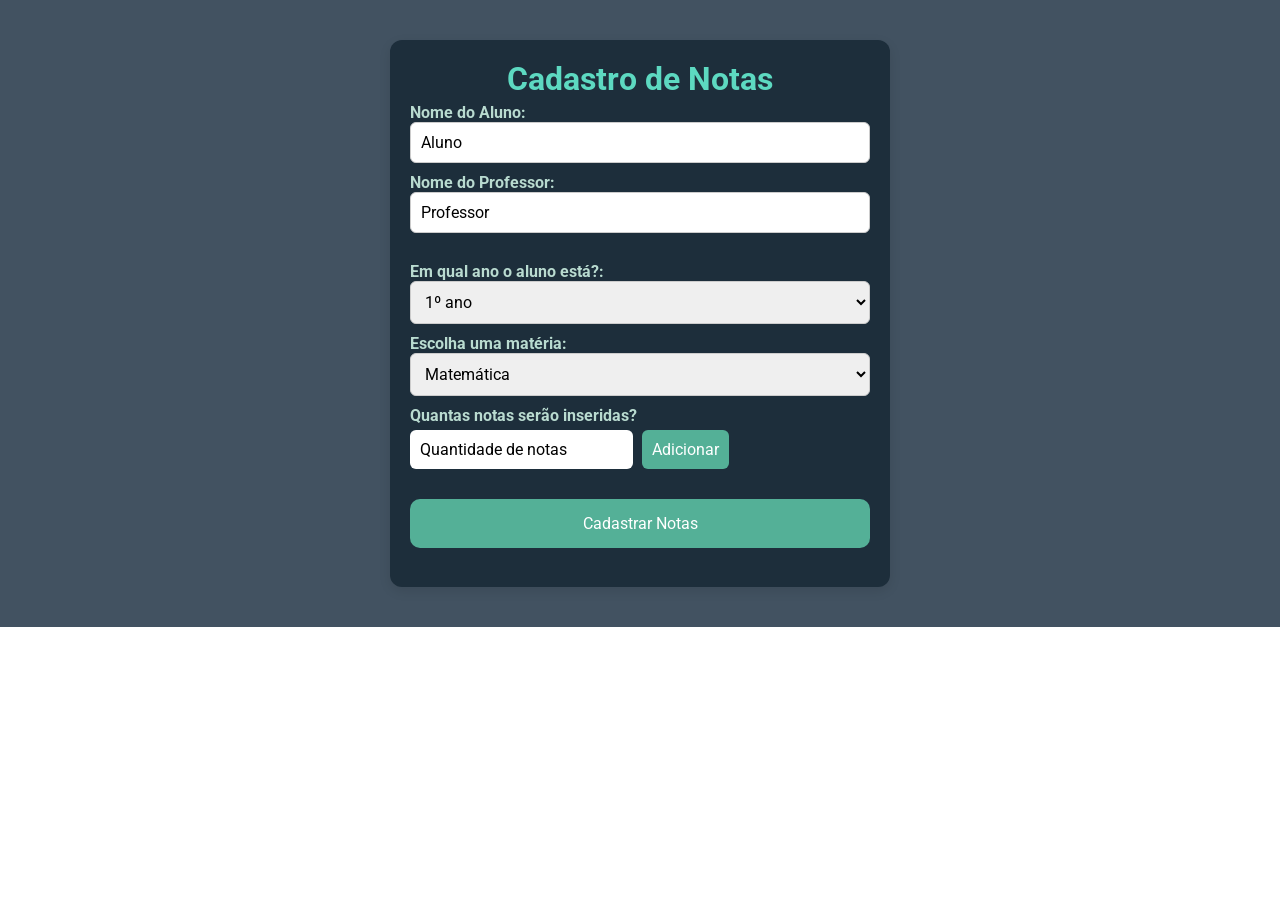
<file: pages/boletimAlunos.html>
<!DOCTYPE html>
<html lang="en">
<head>
    <meta charset="UTF-8">
    <meta name="viewport" content="width=device-width, initial-scale=1.0">
    <title data-lang-en="Grade Registration" data-lang-pt="Cadastro de Notas">Cadastro de Notas</title>

    <link rel="preconnect" href="https://fonts.googleapis.com">
    <link rel="preconnect" href="https://fonts.gstatic.com" crossorigin>
    <link
        href="https://fonts.googleapis.com/css2?family=Lato:ital,wght@0,100;0,300;0,400;0,700;0,900;1,100;1,300;1,400;1,700;1,900&display=swap"
        rel="stylesheet">

    <link rel="stylesheet" href="/asset/style/stylesBoletim.css">
    <link rel="stylesheet" href="/asset/style/home.css">
</head>
<body>
    <div id="menu-container"></div>

    <div class="conteudo" id="conteudo-principal">
        <form onsubmit="event.preventDefault(); calcularMedia();">
            <h1 data-lang-en="Grade Registration" data-lang-pt="Cadastro de Notas">Cadastro de Notas</h1>
            <label for="Aluno" data-lang-en="Student Name:" data-lang-pt="Nome do Aluno:">Nome do Aluno:</label>
            <input type="text" id="Aluno" name="Aluno" placeholder="Aluno" required data-lang-en="Student" data-lang-pt="Aluno"><br>
            <label for="Professor" data-lang-en="Teacher Name:" data-lang-pt="Nome do Professor:">Nome do Professor:</label>
            <input type="text" id="Professor" name="Professor" placeholder="Professor" required data-lang-en="Teacher" data-lang-pt="Professor"><br><br>
            <label for="curso" data-lang-en="Which year is the student in?" data-lang-pt="Em qual ano o aluno está?:">Em qual ano o aluno está?:</label>
            <select id="curso">
                <option data-lang-en="1st Year" data-lang-pt="1º ano">1º ano</option>
                <option data-lang-en="2nd Year" data-lang-pt="2º ano">2º ano</option>
                <option data-lang-en="3rd Year" data-lang-pt="3º ano">3º ano</option>
            </select>
            
            <div id="materiasContainer">
                <div class="materiaSection">
                    <label for="materia" data-lang-en="Choose a subject:" data-lang-pt="Escolha uma matéria:">Escolha uma matéria:</label>
                    <select class="materia">
                        <option data-lang-en="Mathematics" data-lang-pt="Matemática">Matemática</option>
                        <option data-lang-en="Portuguese" data-lang-pt="Português">Português</option>
                        <option data-lang-en="Geography" data-lang-pt="Geografia">Geografia</option>
                    </select>
    
                    <label for="QuantidadeNotas" data-lang-en="How many grades will be entered?" data-lang-pt="Quantas notas serão inseridas?">Quantas notas serão inseridas?</label>
                    <input type="number" class="QuantidadeNotas" name="QuantidadeNotas" placeholder="Quantidade de notas" required data-lang-en="Number of grades" data-lang-pt="Quantidade de notas">
                    <button type="button" class="btnNotas" onclick="gerarCamposNotas(this)" data-lang-en="Add" data-lang-pt="Adicionar">Adicionar</button>
                    
                    <div class="camposNotas"></div>
                </div>
            </div>
    
            <input type="submit" value="Cadastrar Notas" data-lang-en="Register Grades" data-lang-pt="Cadastrar Notas"><br><br>
    
            <div id="boletim" style="display: none;">
                <h2 data-lang-en="Grade Report" data-lang-pt="Boletim Escolar">Boletim Escolar</h2>
                <p class="boletim-info" id="boletimAluno" data-lang-en="Student" data-lang-pt="Aluno"></p>
                <p class="boletim-info" id="boletimProfessor" data-lang-en="Teacher" data-lang-pt="Professor"></p>
                <p class="boletim-info" id="boletimAno" data-lang-en="Year" data-lang-pt="Ano"></p>
                <div id="boletimMaterias"></div>
            </div>
    
        </form>
    </div>
    <script src="/asset/js/scriptBoletim.js"></script>
    <script src="/asset/js/home.js"></script>
    <script src="/asset/js/lang-btn.js"></script>
    <script>
        function carregarMenu() {
            fetch('home.html')
                .then(response => response.text())
                .then(data => {
                    document.querySelector('.menu-container').innerHTML = data;
                    document.querySelector('.toggle-btn').addEventListener('click', () => {
                        document.querySelector('.sidebar').classList.toggle('expand');
                    });
                })
                .catch(error => console.error("Erro ao carregar o menu:", error));
        }
        carregarMenu();
    </script>
</body>
</html>
</file>
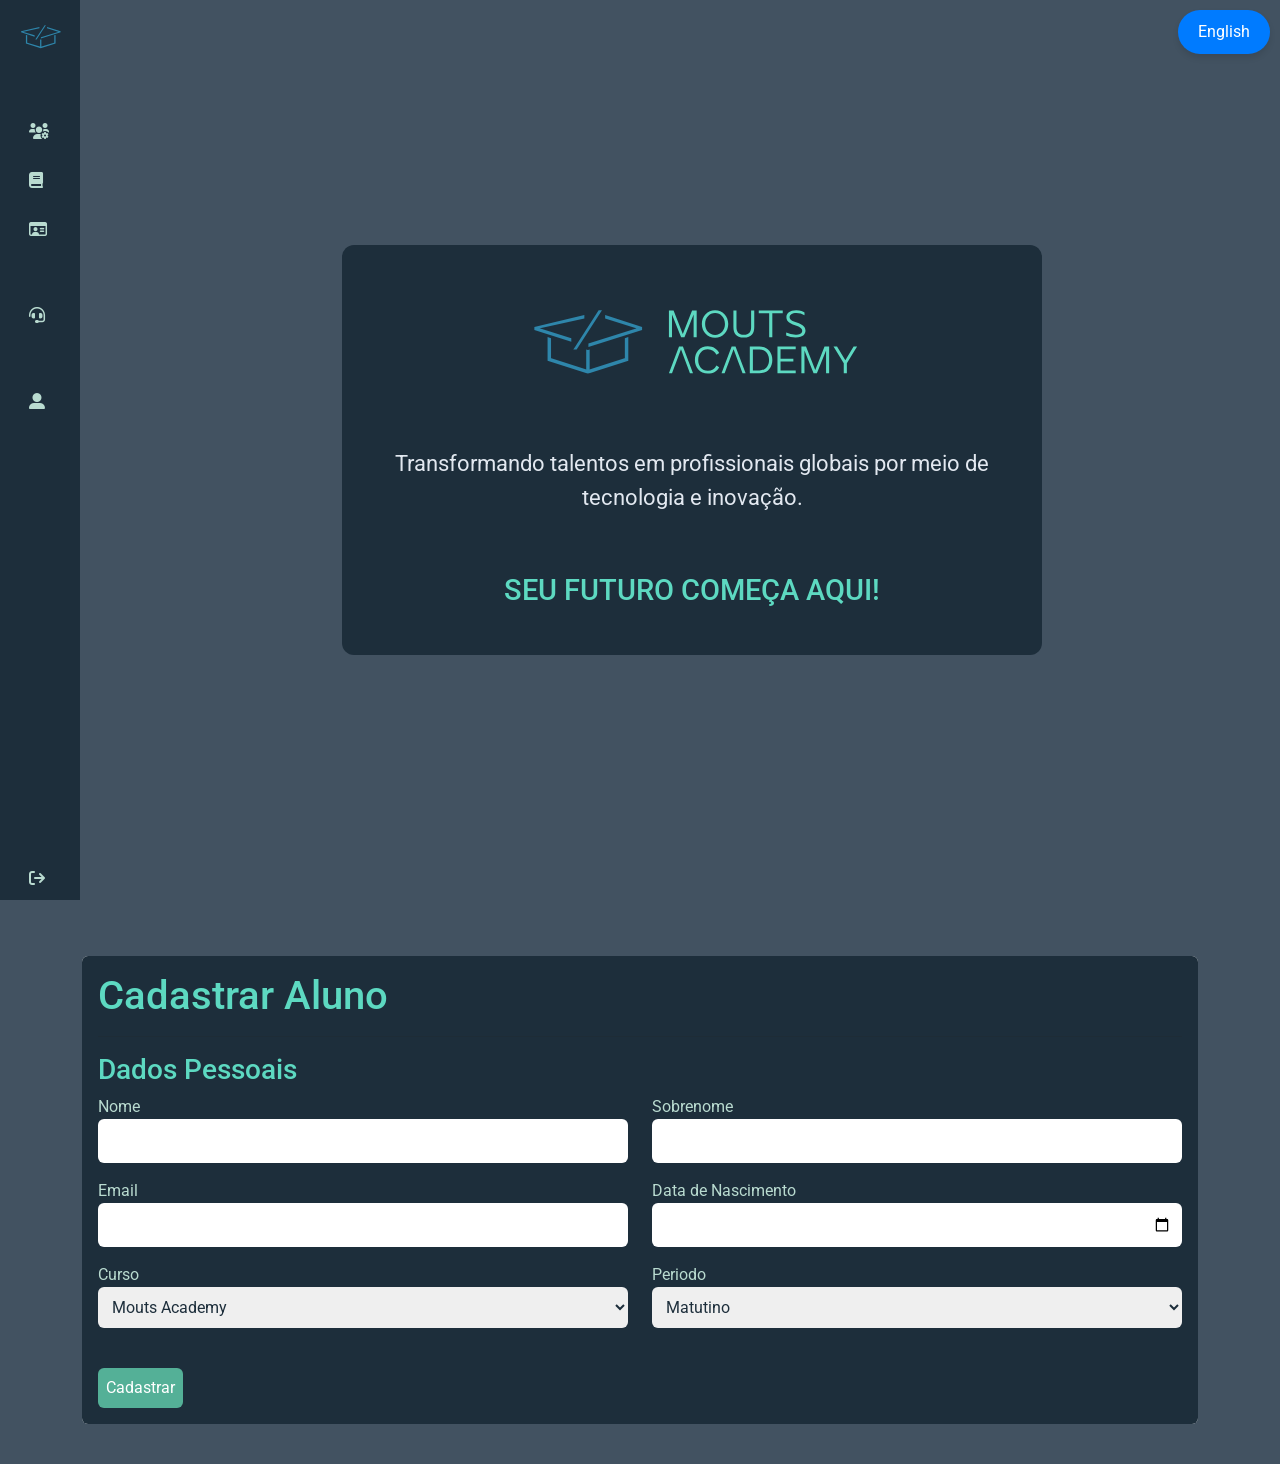
<file: pages/cadastrarAlunos.html>
<!DOCTYPE html>
<html lang="en">

<head>
    <meta charset="UTF-8">
    <meta name="viewport" content="width=device-width, initial-scale=1.0">
    <title>Cadastrar Aluno</title>
    <link rel="stylesheet" href="/asset/style/stylesCadastrarAlunos.css">
    <link rel="stylesheet" href="/asset/style/home.css">
    <link href="https://cdn.jsdelivr.net/npm/bootstrap@5.3.3/dist/css/bootstrap.min.css" rel="stylesheet" integrity="sha384-QWTKZyjpPEjISv5WaRU9OFeRpok6YctnYmDr5pNlyT2bRjXh0JMhjY6hW+ALEwIH" crossorigin="anonymous">
</head>

<body>
    <div class="menu-container"></div>
    <div class="conteudo" id="conteudo-principal">
        <div class="container">
            <div class="card no-border">
                <form autocomplete="off">
                    <div class="card-body no-border">
                        <h1 data-lang-en="Register Student" data-lang-pt="Cadastrar Aluno">Cadastrar Aluno</h1>
                        <hr>
                        <h3 data-lang-en="Personal Information" data-lang-pt="Dados Pessoais">Dados Pessoais</h3>
                        <div class="divNome row">
                            <p id="pNome" class="col-6">
                                <label for="idNome" data-lang-en="First Name" data-lang-pt="Nome">Nome</label><br>
                                <input required type="text" name="nome" id="idNome">
                            </p>
                            <p id="pNome" class="col-6">
                                <label for="idSobrenome" data-lang-en="Last Name" data-lang-pt="Sobrenome">Sobrenome</label><br>
                                <input required type="text" name="sobrenome" id="idSobrenome">
                            </p>
                        </div>

                        <div class="display row">

                            <p class="col-6">
                                <label for="idEmail" data-lang-en="Email" data-lang-pt="Email">Email</label><br>
                                <input required type="email" name="email" id="idEmail">
                            </p>

                            <p id="pData" class="col-6">
                                <label for="idDate" data-lang-en="Date of Birth" data-lang-pt="Data de Nascimento">Data de Nascimento</label><br>
                                <input type="date" name="date" id="idDate">
                            </p>

                        </div>

                        <div class="display row">

                            <p id="pNome" class="col-6">
                                <label for="idCurso" data-lang-en="Course" data-lang-pt="Curso">Curso</label><br>
                                <select name="curso" id="idCurso">
                                    <option value="Mouts Academy">Mouts Academy</option>
                                </select>
                            </p>

                            <p id="pNome" class="col-6">
                                <label for="idPeriodo" data-lang-en="Period" data-lang-pt="Periodo">Periodo</label><br>
                                <select name="periodo" id="idPeriodo">
                                    <option value="volvo" data-lang-en="Morning" data-lang-pt="Matutino">Matutino</option>
                                    <option value="saab" data-lang-en="Afternoon" data-lang-pt="Vespertino">Vespertino</option>
                                    <option value="mercedes" data-lang-en="Night" data-lang-pt="Noturno">Noturno</option>
                                </select>
                            </p>

                        </div>

                        <br>

                        <button class="btCadastrar" data-lang-en="Register" data-lang-pt="Cadastrar">Cadastrar</button>

                    </div>
                </form>
            </div>
        </div>

    <script src="https://cdn.jsdelivr.net/npm/bootstrap@5.3.3/dist/js/bootstrap.bundle.min.js"
        integrity="sha384-YvpcrYf0tY3lHB60NNkmXc5s9fDVZLESaAA55NDzOxhy9GkcIdslK1eN7N6jIeHz"
        crossorigin="anonymous"></script>
    <script src="/asset/js/scriptCadastrarAlunos.js"></script>
    <script src="/asset/js/home.js"></script>
    <script src="/asset/js/lang-btn.js"></script>
    <script>
        function carregarMenu() {
            fetch('home.html')
                .then(response => response.text())
                .then(data => {
                    document.querySelector('.menu-container').innerHTML = data;
                    // Reaplicação do evento do botão toggle
                    document.querySelector('.toggle-btn').addEventListener('click', () => {
                        document.querySelector('.sidebar').classList.toggle('expand');
                    });
                })
                .catch(error => console.error("Erro ao carregar o menu:", error));
        }
        carregarMenu();
    </script>
</body>

</html>
</file>
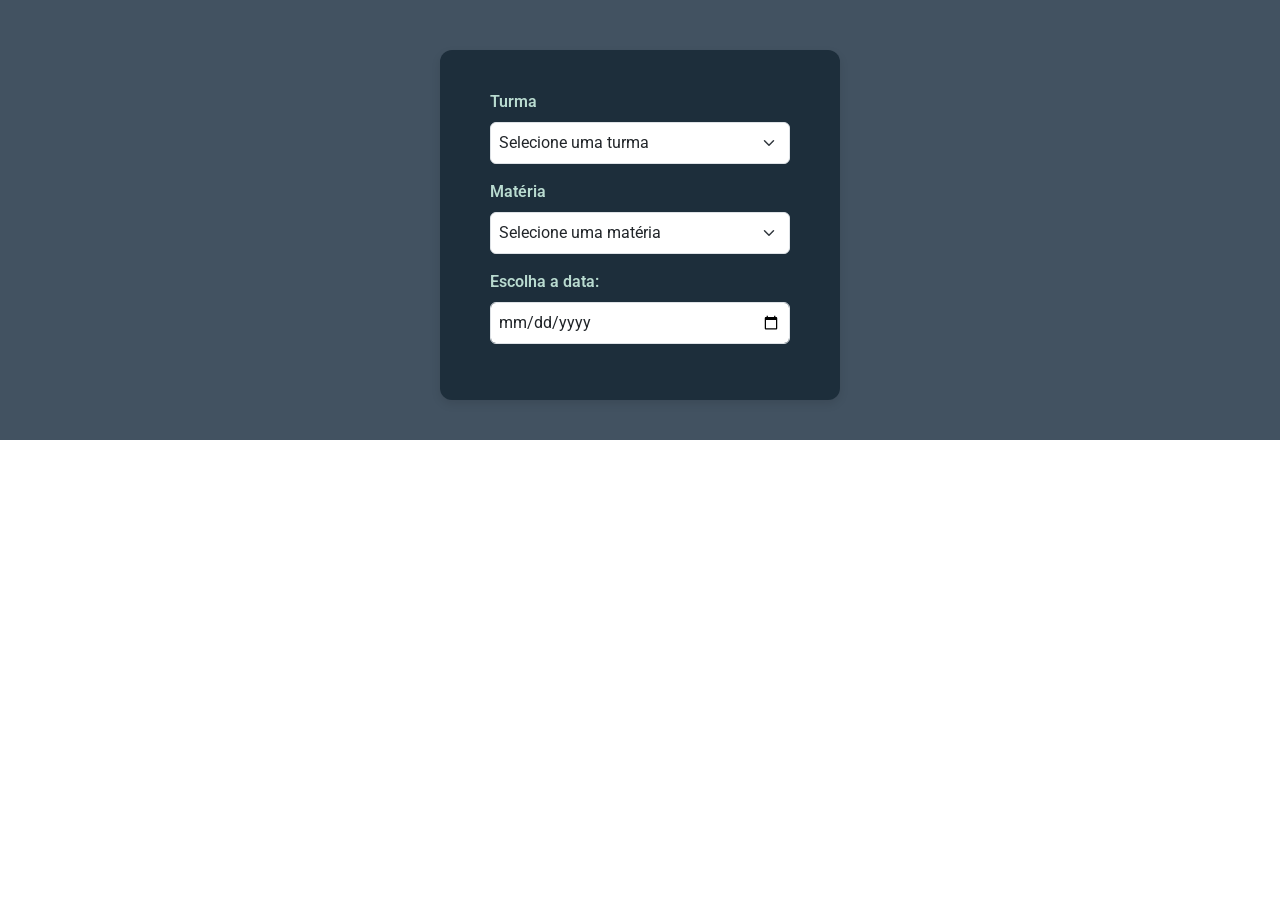
<file: pages/frequenciaAlunos.html>
<!doctype html>
<html lang="en">

<head>
    <meta charset="utf-8">
    <meta name="viewport" content="width=device-width, initial-scale=1">
    <title data-lang-en="Attendance" data-lang-pt="Frequências">Frequências</title>
    <link href="https://cdn.jsdelivr.net/npm/bootstrap@5.3.3/dist/css/bootstrap.min.css" rel="stylesheet"
    integrity="sha384-QWTKZyjpPEjISv5WaRU9OFeRpok6YctnYmDr5pNlyT2bRjXh0JMhjY6hW+ALEwIH" crossorigin="anonymous">
    <link rel="preconnect" href="https://fonts.googleapis.com">
    <link rel="preconnect" href="https://fonts.gstatic.com" crossorigin>
    <link
    href="https://fonts.googleapis.com/css2?family=Lato:ital,wght@0,100;0,300;0,400;0,700;0,900;1,100;1,300;1,400;1,700;1,900&display=swap"
    rel="stylesheet">
    <link rel="stylesheet" href="/asset/style/stylesFrequencia.css">
    <link rel="stylesheet" href="/asset/style/home.css">
</head>

<body>
    <div id="menu-container"></div>

    <div class="conteudo" id="conteudo-principal">
        <div id="form">
            <form id="formItems">
                <div class="mb-3">
                    <label for="exampleInputEmail1" class="form-label" data-lang-en="Class" data-lang-pt="Turma">Turma</label>
                    <select class="form-select" aria-label="Default select example">
                        <option selected data-lang-en="Select a class" data-lang-pt="Selecione uma turma">Selecione uma turma</option>
                    </select>
                </div>
                <div class="mb-3">
                    <label for="exampleInputPassword1" class="form-label" data-lang-en="Subject" data-lang-pt="Matéria">Matéria</label>
                    <select class="form-select" aria-label="Default select example" id="sMateria">
                        <option selected data-lang-en="Select a subject" data-lang-pt="Selecione uma matéria">Selecione uma matéria</option>
                    </select>
                </div>
                <div class="mb-3">
                    <label for="data" class="form-label" data-lang-en="Choose the date:" data-lang-pt="Escolha a data:">Escolha a data:</label>
                    <input type="date" class="form-control" id="data" name="data">
                </div>
            </form>
        </div>
    
        <div id="turma">
        </div>
    </div>

    <script src="https://cdn.jsdelivr.net/npm/bootstrap@5.3.3/dist/js/bootstrap.bundle.min.js"
        integrity="sha384-YvpcrYf0tY3lHB60NNkmXc5s9fDVZLESaAA55NDzOxhy9GkcIdslK1eN7N6jIeHz"
        crossorigin="anonymous"></script>
    <script src="/asset/js/scriptFrequencia.js" type="module"></script>
    <script src="/asset/js/home.js"></script>
    <script src="/asset/js/lang-btn.js"></script>
    <script>
        function carregarMenu() {
            fetch('home.html')
                .then(response => response.text())
                .then(data => {
                    document.querySelector('.menu-container').innerHTML = data;
                    // Reaplicação do evento do botão toggle
                    document.querySelector('.toggle-btn').addEventListener('click', () => {
                        document.querySelector('.sidebar').classList.toggle('expand');
                    });
                })
                .catch(error => console.error("Erro ao carregar o menu:", error));
        }
        carregarMenu();
    </script>
</body>

</html>
</file>
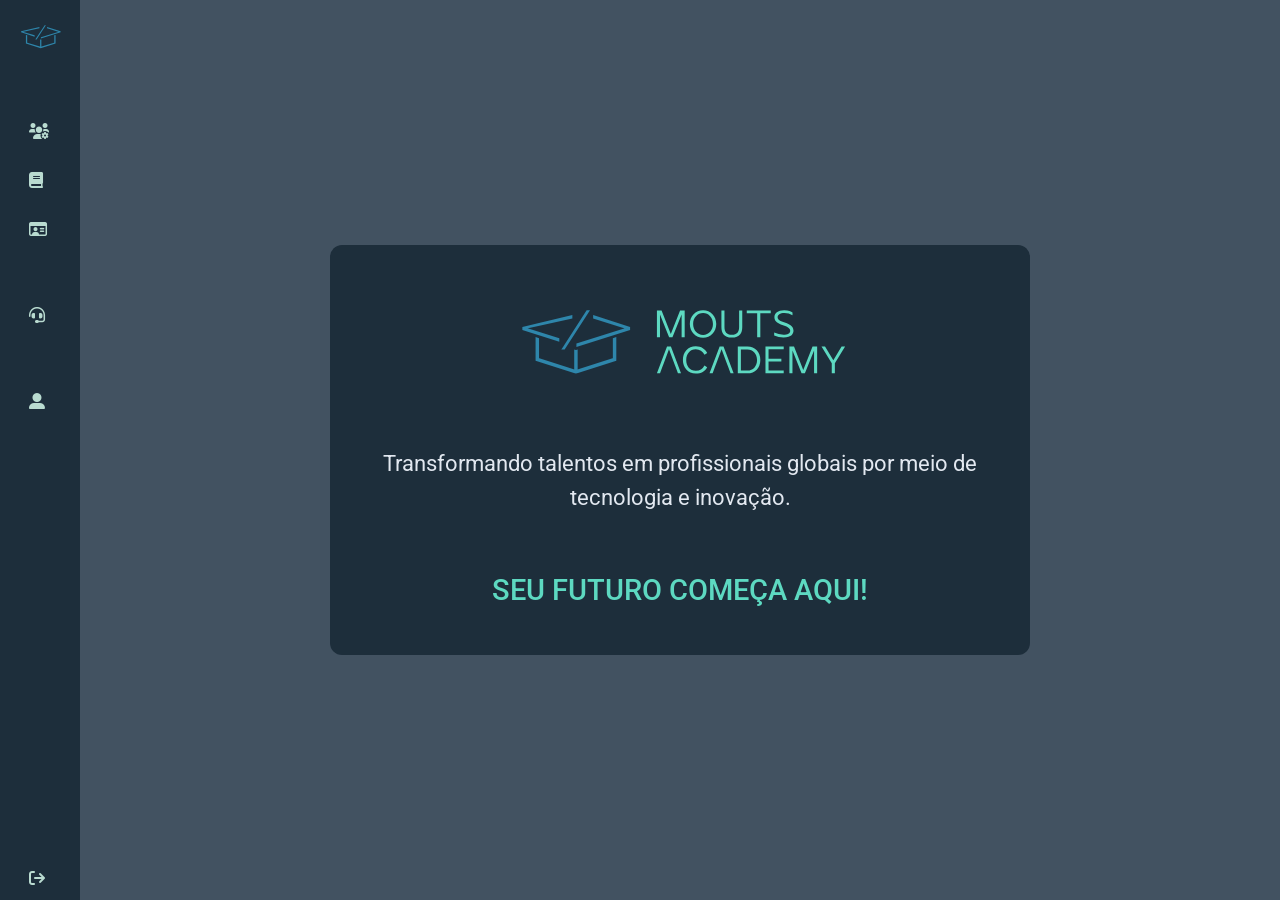
<file: pages/menu.html>
<!DOCTYPE html>
<html lang="en">
<head>
    <meta charset="UTF-8">
    <meta name="viewport" content="width=device-width, initial-scale=1.0">

    <link rel="stylesheet" href="/asset/style/menu.css">
    <link rel="stylesheet" href="https://cdnjs.cloudflare.com/ajax/libs/font-awesome/6.0.0-beta3/css/all.min.css">

    <link rel="shortcut icon" href="/asset/img/mouts_icon.png" type="image/x-icon">

    <link href="https://cdn.jsdelivr.net/npm/bootstrap@5.3.0/dist/css/bootstrap.min.css" rel="stylesheet">
    
    <title>Mouts Academy</title>
</head>
<body>
    <div class="sidebar-container">
        <aside class="sidebar">
            <div class="sidebar-header">
                <button type="button" class="toggle-btn">
                    <img src="/asset/img/mouts_logo.svg" alt="mouts_logo" class="logoMouts">
                </button>
                <div class="sidebar-logo">
                    <img src="/asset/img/mouts_title.svg" alt="mouts_title" class="titleMouts">    
                </div>
            </div>
            <ul class="sidebar-nav">
                <h4>
                    <span class="mouts_subtitle">Menu Principal</span>
                </h4>
                <li class="sidebar-item">
                    <a href="#" class="sidebar-link has-dropdown" aria-expanded="false" aria-controls="aluno-dropdown">
                        <i class="fa-solid fa-users-gear"></i>
                        <span>Alunos</span>
                    </a>
                    <ul class="sidebar-dropdown" id="aluno-dropdown">
                        <li class="sidebar-item">
                            <a href="cadastrarAlunos.html" class="sidebar-link" onclick="carregarConteudo('cadastrarAlunos.html', event)">Matricular</a>
                            <a href="consultarAlunos.html" class="sidebar-link" onclick="carregarConteudo('consultarAlunos.html', event)">Consultar</a>
                        </li>
                    </ul>
                </li>
                <li class="sidebar-item">
                    <a href="#" class="sidebar-link has-dropdown" aria-expanded="false" aria-controls="conteudo-dropdown">
                        <i class="fa-solid fa-book"></i>
                        <span>Conteúdo</span>
                    </a>
                    <ul class="sidebar-dropdown" id="conteudo-dropdown">
                        <li class="sidebar-item">
                            <a href="Modulos.html" class="sidebar-link" onclick="carregarConteudo('Modulos.html', event)">Módulos</a>
                        </li>
                    </ul>
                </li>
                <li class="sidebar-item">
                    <a href="#" class="sidebar-link has-dropdown" aria-expanded="false" aria-controls="pedagogico-dropdown">
                        <i class="fa-regular fa-id-card"></i>
                        <span>Pedagógico</span>
                    </a>
                    <ul class="sidebar-dropdown" id="pedagogico-dropdown">
                        <li class="sidebar-item">
                            <a href="frequenciaAlunos.html" class="sidebar-link" onclick="carregarConteudo('frequenciaAlunos.html', event)">Marcar Presença</a>
                            <a href="boletimAlunos.html" class="sidebar-link" onclick="carregarConteudo('boletimAlunos.html', event)">Registrar Notas</a>
                            <a href="relatorioNotas.html" class="sidebar-link" onclick="carregarConteudo('relatorioNotas.html', event)">Histórico de Notas</a>
                            <a href="relatorioFrequencia.html" class="sidebar-link" onclick="carregarConteudo('relatorioFrequencia.html', event)">Frequência</a>
                        </li>
                    </ul>
                </li>

                <h4>
                    <span class="mouts_subtitle">Geral</span>
                </h4>
                <li class="sidebar-item">
                    <a href="#" class="sidebar-link has-dropdown" aria-expanded="false" aria-controls="suporte-dropdown">
                        <i class="fa-solid fa-headset"></i>
                        <span>Suporte</span>
                    </a>
                    <ul class="sidebar-dropdown" id="suporte-dropdown">
                        <li class="sidebar-item">
                            <a href="#" class="sidebar-link">Novo Chamado</a>
                            <a href="#" class="sidebar-link">Meus Chamados</a>
                        </li>
                    </ul>
                </li>

                <h4>
                    <span class="mouts_subtitle">Conta</span>
                </h4>
                <li class="sidebar-item">
                    <a href="#" class="sidebar-link has-dropdown" aria-expanded="false" aria-controls="usuario-dropdown">
                        <i class="fa-solid fa-user-large"></i>
                        <span>Usuário</span>
                    </a>
                    <ul class="sidebar-dropdown" id="usuario-dropdown">
                        <li class="sidebar-item">
                            <a href="#" class="sidebar-link">Meu Perfil</a>
                            <a href="#" class="sidebar-link">Alterar Senha</a>
                        </li>
                    </ul>
                </li>
            </ul>
            <div class="sidebar-footer">
                <a href="#" class="sidebar-link">
                    <i class="fa-solid fa-arrow-right-from-bracket"></i>
                    <span>Sair</span>
                </a>
            </div>
        </aside>

        <div class="conteudo" id="conteudo-principal">
            <div class="logo-container">
                <img src="/asset/img/logo.svg" alt="mouts academy logo" class="logo-img">
                <p class="text-content">Transformando talentos em profissionais globais por meio de tecnologia e inovação.
                </p>
                <h3>SEU FUTURO COMEÇA AQUI!</h3>
            </div>
        </div>
    </div>
    <script src="/asset/js/menu.js"></script>
</body>
</html>
</file>
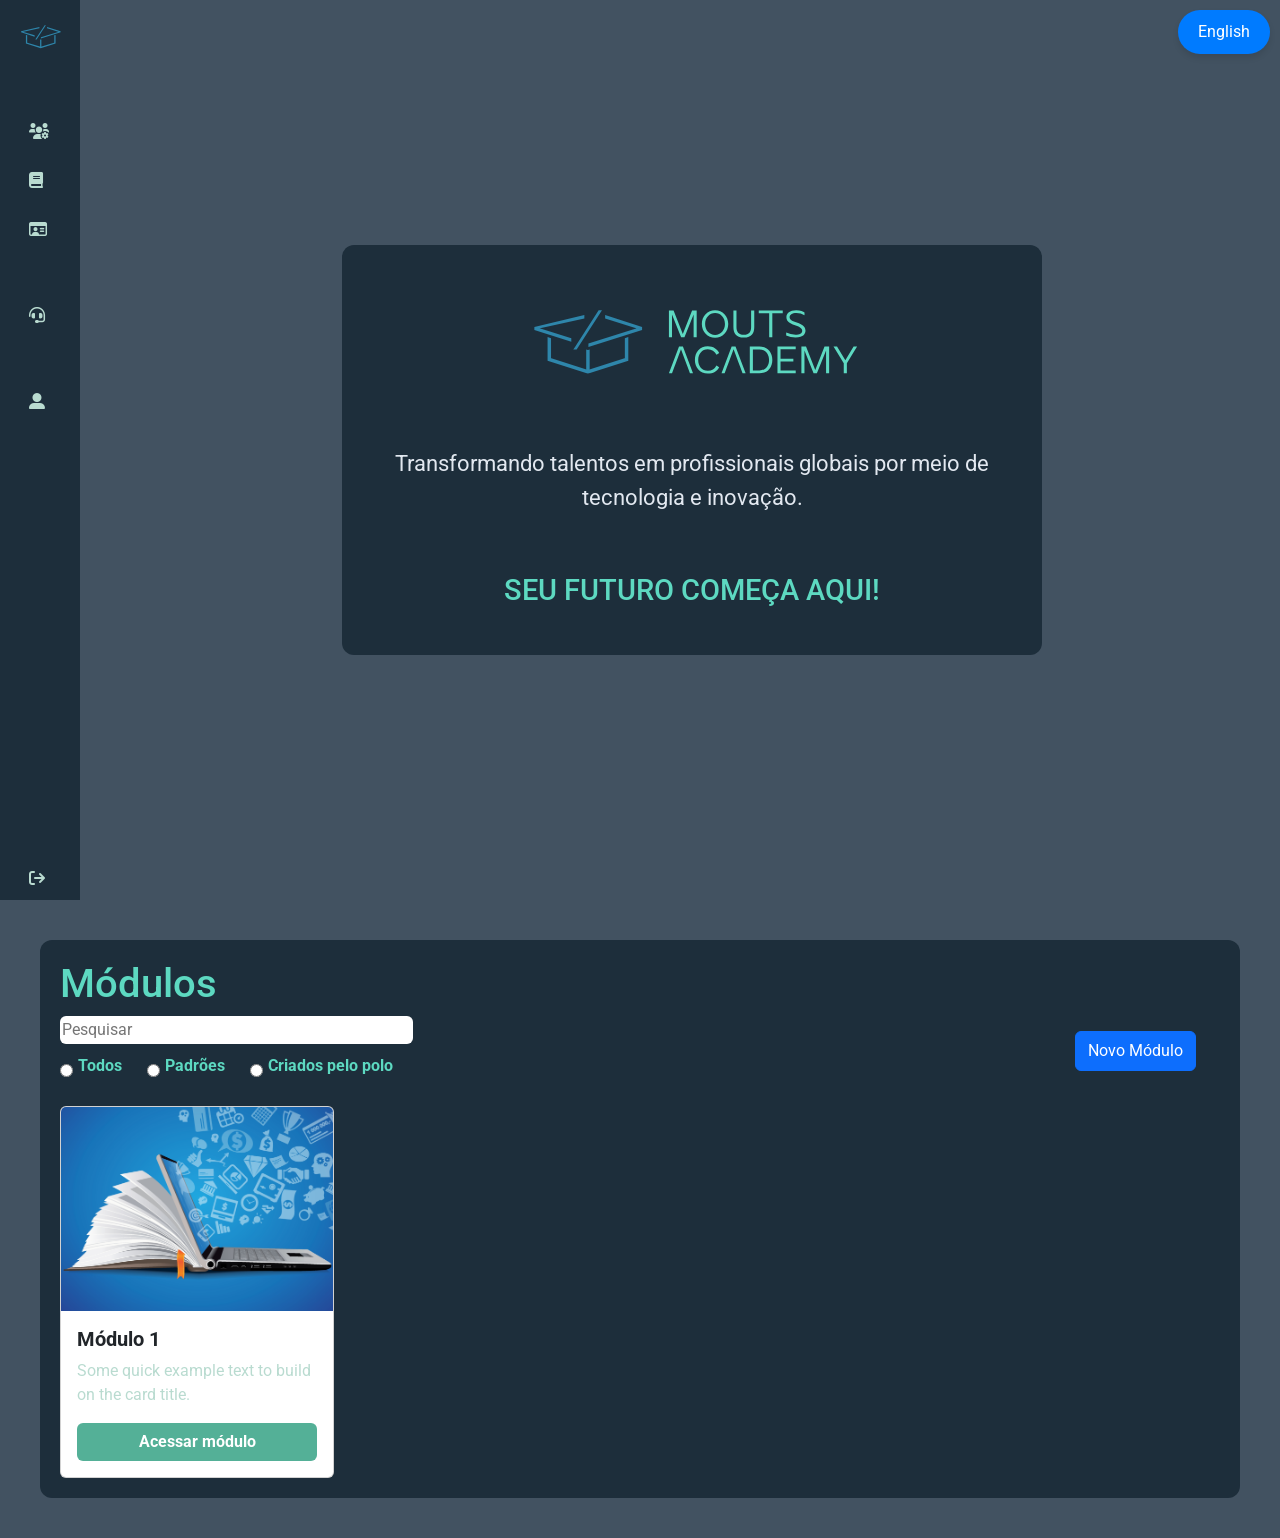
<file: pages/Modulos.html>
<!DOCTYPE html>
<html lang="en">

<head>
    <meta charset="UTF-8">
    <meta name="viewport" content="width=device-width, initial-scale=1.0">
    <link rel="stylesheet" href="https://cdn.jsdelivr.net/npm/bootstrap@4.3.1/dist/css/bootstrap.min.css" crossorigin="anonymous">
    <link rel="stylesheet" href="/asset/style/stylesModulos.css">
    <link rel="stylesheet" href="/asset/style/home.css">
    <title>Módulo</title>
    <style>
        .card {
            background-color: #1D2E3B;
            margin-top: 20px;
            border: 5px;
            display: flex;
            flex-direction: column;
        }

        .card-body {
            flex: 1;
            display: flex;
            flex-direction: column;
            justify-content: space-between;
        }
    </style>
</head>

<body>
    <div class="menu-container"></div>
    <div class="conteudo" id="conteudo-principal">
        <div class="container-custom">
            <div class="row align-items-center w-100">
                <div class="col-12">
                    <h1 class="h1_modulos" data-lang-en="Modules" data-lang-pt="Módulos">Módulos</h1>
                </div>
                <div class="col-12 d-flex align-items-center justify-content-between flex-wrap">
                    <div class="div_pesquisar">
                        <input type="text" class="pesquisar" placeholder="Pesquisar" data-lang-en="Search" data-lang-pt="Pesquisar">
                        <div class="radio-group">
                            <input type="radio" name="radioPesquisar" id="radioPesquisar1" class="radioPesquisar1" value="1">
                            <label for="radioPesquisar1" class="label" data-lang-en="All" data-lang-pt="Todos">Todos</label>
                            <input type="radio" name="radioPesquisar" id="radioPesquisar2" class="radioPesquisar2" value="2">
                            <label for="radioPesquisar2" class="label" data-lang-en="Standards" data-lang-pt="Padrões">Padrões</label>
                            <input type="radio" name="radioPesquisar" id="radioPesquisar3" class="radioPesquisar3" value="3">
                            <label for="radioPesquisar3" class="label" data-lang-en="Created by Polo" data-lang-pt="Criados pelo polo">Criados pelo polo</label>
                        </div>
                    </div>
                    <div class="ml-auto">
                        <button class="btn_novoModulo btn btn-primary" onclick="adicionarNovoModulo()" data-lang-en="New Module" data-lang-pt="Novo Módulo">Novo Módulo</button>
                    </div>
                </div>
            </div>
            <div class="row g-3 w-100" id="cards-container">
                <div class="col-lg-3 col-md-4 col-sm-6 col-12">
                    <div class="card" id="meuElemento">
                        <img src="/asset/img/curso.webp" class="card-img-top" alt="...">
                        <div class="card-body">
                            <h5 class="card-title" data-lang-en="Module 1" data-lang-pt="Módulo 1">Módulo 1</h5>
                            <p class="card-text" data-lang-en="Some quick example text to build on the card title." data-lang-pt="Texto de exemplo rápido para construir sobre o título do cartão.">Some quick example text to build on the card title.</p>
                            <a href="#" class="btn btn-primary" onclick="exibirTabela()" data-lang-en="Access module" data-lang-pt="Acessar módulo">Acessar módulo</a>
                        </div>
                    </div>
                </div>
            </div>
        </div>
    </div>
    <script src="/asset/js/scriptModulos.js"></script>
    <script src="/asset/js/home.js"></script>
    <script>
        function carregarMenu() {
            fetch('home.html')
                .then(response => response.text())
                .then(data => {
                    document.querySelector('.menu-container').innerHTML = data;
                    document.querySelector('.toggle-btn').addEventListener('click', () => {
                        document.querySelector('.sidebar').classList.toggle('expand');
                    });
                })
                .catch(error => console.error("Erro ao carregar o menu:", error));
        }

        function exibirTabela() {
            const elemento = document.getElementById('meuElemento');
            console.log(elemento); 
            if (elemento) {
                elemento.style.display = 'block'; 
            } else {
                console.error("Elemento não encontrado");
            }
        }

        function adicionarNovoModulo() {
            const titulo = prompt("Insira o Título do Módulo:");
            const resumo = prompt("Insira um resumo do Módulo:");
            const imgUrl = prompt("Insira a URL da imagem:");

            if (titulo && resumo && imgUrl) {
                const cardsContainer = document.getElementById('cards-container');
                const novoCard = document.createElement('div');
                novoCard.className = 'col-lg-3 col-md-4 col-sm-6 col-12';

                novoCard.innerHTML = `
                    <div class="card">
                        <img src="${imgUrl}" class="card-img-top" alt="${titulo}">
                        <div class="card-body">
                            <h5 class="card-title">${titulo}</h5>
                            <p class="card-text">${resumo}</p>
                            <a href="#" class="btn btn-primary" onclick="exibirTabela()">Acessar módulo</a>
                        </div>
                    </div>
                `;

                cardsContainer.appendChild(novoCard);
            } else {
                alert("Por favor, preencha todos os campos.");
            }
        }

        document.addEventListener("DOMContentLoaded", function() {
            carregarMenu();
        });
    </script>
</body>

</html>
</file>
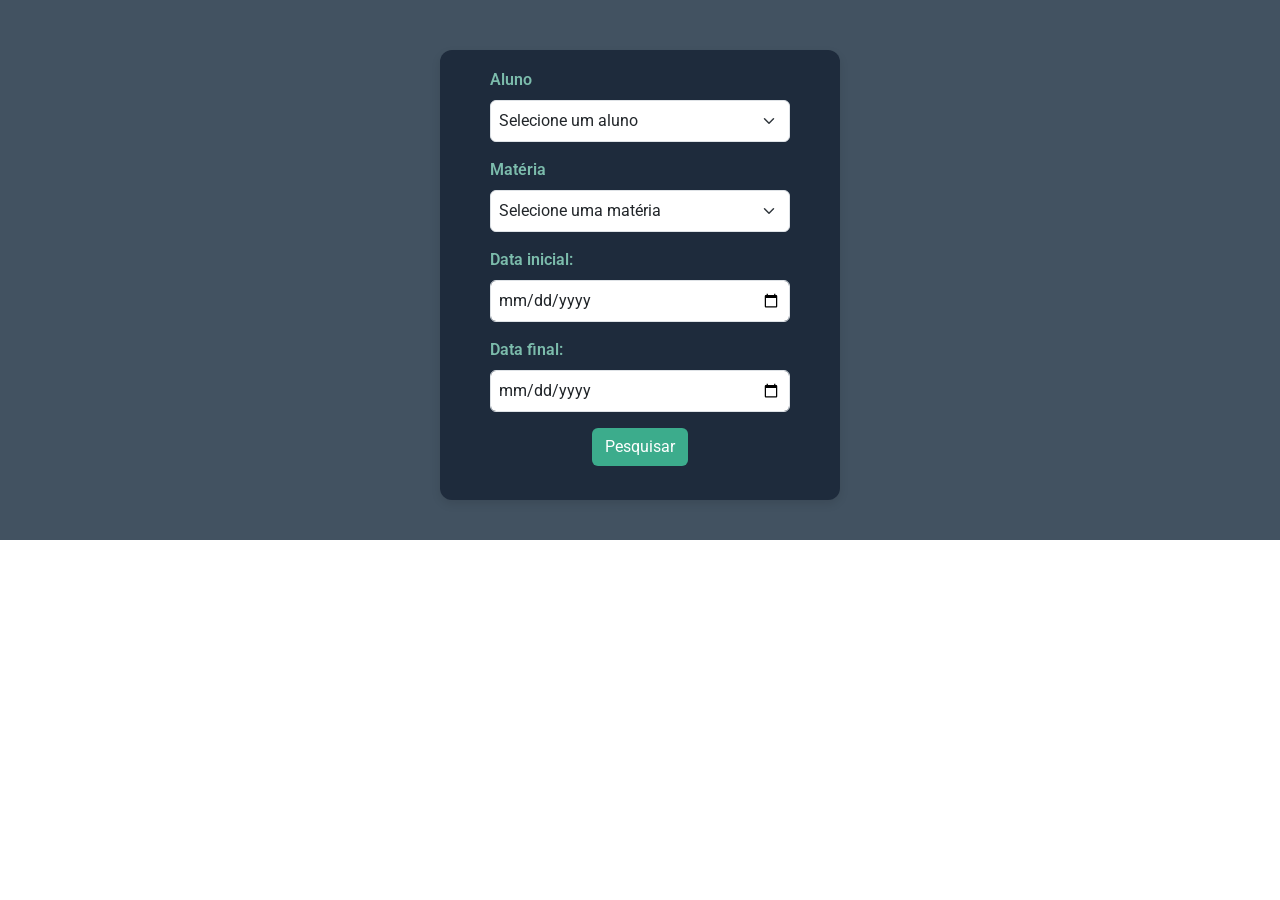
<file: pages/relatorioFrequencia.html>
<!doctype html>
<html lang="en">

<head>
    <meta charset="utf-8">
    <meta name="viewport" content="width=device-width, initial-scale=1">
    <title>Frequências</title>
    <link href="https://cdn.jsdelivr.net/npm/bootstrap@5.3.3/dist/css/bootstrap.min.css" rel="stylesheet"
        integrity="sha384-QWTKZyjpPEjISv5WaRU9OFeRpok6YctnYmDr5pNlyT2bRjXh0JMhjY6hW+ALEwIH" crossorigin="anonymous">
    <link rel="preconnect" href="https://fonts.googleapis.com">
    <link rel="preconnect" href="https://fonts.gstatic.com" crossorigin>
    <link
        href="https://fonts.googleapis.com/css2?family=Lato:ital,wght@0,100;0,300;0,400;0,700;0,900;1,100;1,300;1,400;1,700;1,900&display=swap"
        rel="stylesheet">
    <link rel="stylesheet" href="/asset/style/stylesRelatorioFreq.css">
    <link rel="stylesheet" href="/asset/style/home.css">
</head>

<body>
    <div id="menu-container"></div>
    <div class="conteudo" id="conteudo-principal">
        <div id="form">
            <form id="formItems">
                <div class="mb-3">
                    <label for="exampleInputEmail1" class="form-label" data-lang-en="Student" data-lang-pt="Aluno">Aluno</label>
                    <select class="form-select form-input" aria-label="Default select example">
                        <option selected data-lang-en="Select a student" data-lang-pt="Selecione um aluno">Selecione um aluno</option>
                    </select>
                </div>
                <div class="mb-3">
                    <label for="exampleInputPassword1" class="form-label" data-lang-en="Subject" data-lang-pt="Matéria">Matéria</label>
                    <select class="form-select form-input" aria-label="Default select example">
                        <option selected data-lang-en="Select a subject" data-lang-pt="Selecione uma matéria">Selecione uma matéria</option>
                    </select>
                </div>
                <div class="mb-3">
                    <label for="data" class="form-label" data-lang-en="Start date:" data-lang-pt="Data inicial:">Data inicial:</label>
                    <input type="date" class="form-control form-input" id="data" name="data">
                </div>
                <div class="mb-3">
                    <label for="data" class="form-label" data-lang-en="End date:" data-lang-pt="Data final:">Data final:</label>
                    <input type="date" class="form-control form-input" id="data" name="data">
                </div>
                <div class="mb-3" id="btn-container">
                    <button type="submit" class="btn" class="form-control" id="pesquisar" data-lang-en="Search" data-lang-pt="Pesquisar">Pesquisar</button>
                </div>
            </form>
        </div>
    
        <div id="turma">
        </div>
    </div>

    <script src="https://cdn.jsdelivr.net/npm/bootstrap@5.3.3/dist/js/bootstrap.bundle.min.js"
        integrity="sha384-YvpcrYf0tY3lHB60NNkmXc5s9fDVZLESaAA55NDzOxhy9GkcIdslK1eN7N6jIeHz"
        crossorigin="anonymous"></script>
    <script src="/asset/js/scriptRelatorioFreq.js" type="module"></script>
    <script src="/asset/js/home.js"></script>
    <script src="/asset/js/lang-btn.js"></script>
    <script>
        function carregarMenu() {
            fetch('home.html')
                .then(response => response.text())
                .then(data => {
                    document.querySelector('.menu-container').innerHTML = data;
                    // Reaplicação do evento do botão toggle
                    document.querySelector('.toggle-btn').addEventListener('click', () => {
                        document.querySelector('.sidebar').classList.toggle('expand');
                    });
                })
                .catch(error => console.error("Erro ao carregar o menu:", error));
        }
        carregarMenu();
    </script>
</body>

</html>
</file>
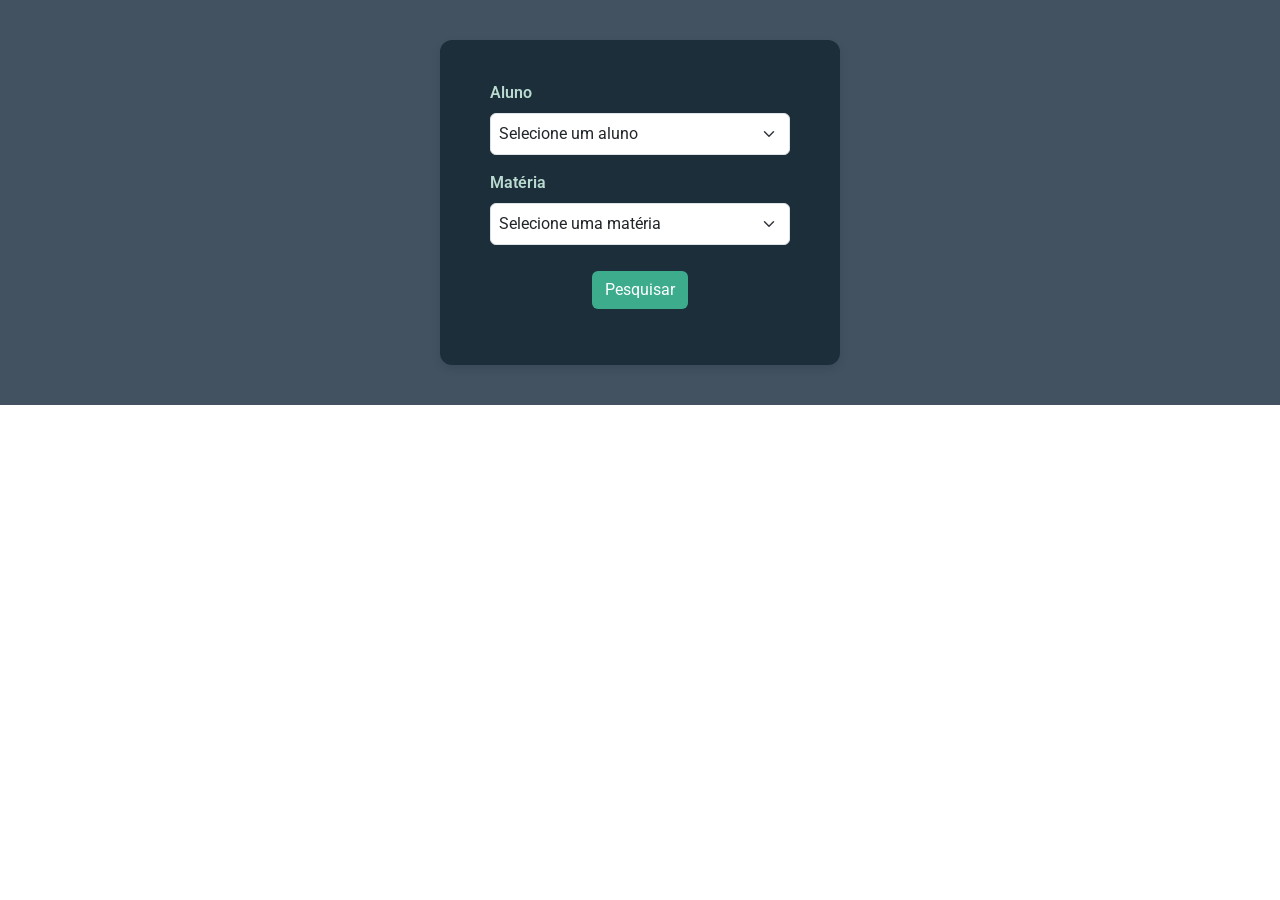
<file: pages/relatorioNotas.html>
<!doctype html>
<html lang="en">

<head>
    <meta charset="utf-8">
    <meta name="viewport" content="width=device-width, initial-scale=1">
    <title>Frequências</title>
    <link href="https://cdn.jsdelivr.net/npm/bootstrap@5.3.3/dist/css/bootstrap.min.css" rel="stylesheet"
        integrity="sha384-QWTKZyjpPEjISv5WaRU9OFeRpok6YctnYmDr5pNlyT2bRjXh0JMhjY6hW+ALEwIH" crossorigin="anonymous">
    <link rel="preconnect" href="https://fonts.googleapis.com">
    <link rel="preconnect" href="https://fonts.gstatic.com" crossorigin>
    <link
        href="https://fonts.googleapis.com/css2?family=Lato:ital,wght@0,100;0,300;0,400;0,700;0,900;1,100;1,300;1,400;1,700;1,900&display=swap"
        rel="stylesheet">
    <link rel="stylesheet" href="/asset/style/stylesRelatorioNotas.css">
    <link rel="stylesheet" href="/asset/style/home.css">
</head>

<body>

    <div id="menu-container"></div>
    <div class="conteudo" id="conteudo-principal">
        <div id="form">
            <form id="formItems">
                <div class="mb-3">
                    <label for="exampleInputEmail1" class="form-label" data-lang-en="Student" data-lang-pt="Aluno">Aluno</label>
                    <select class="form-select form-input" aria-label="Default select example">
                        <option selected data-lang-en="Select a student" data-lang-pt="Selecione um aluno">Selecione um aluno</option>
                    </select>
                </div>
                <div class="mb-3">
                    <label for="exampleInputPassword1" class="form-label" data-lang-en="Subject" data-lang-pt="Matéria">Matéria</label>
                    <select class="form-select form-input" aria-label="Default select example">
                        <option selected data-lang-en="Select a subject" data-lang-pt="Selecione uma matéria">Selecione uma matéria</option>
                    </select>
                </div>
                <div class="mb-3" id="btn-container">
                    <button type="submit" class="btn" class="form-control" id="pesquisar" data-lang-en="Search" data-lang-pt="Pesquisar">Pesquisar</button>
                </div>
            </form>
        </div>

        <div id="turma">
        </div>
    </div>

    <script src="https://cdn.jsdelivr.net/npm/bootstrap@5.3.3/dist/js/bootstrap.bundle.min.js"
        integrity="sha384-YvpcrYf0tY3lHB60NNkmXc5s9fDVZLESaAA55NDzOxhy9GkcIdslK1eN7N6jIeHz"
        crossorigin="anonymous"></script>
    <script src="/asset/js/scriptRelatorioNotas.js" type="module"></script>
    <script src="/asset/js/home.js"></script>
    <script src="/asset/js/lang-btn.js"></script>
    <script>
        function carregarMenu() {
            fetch('home.html')
                .then(response => response.text())
                .then(data => {
                    document.querySelector('.menu-container').innerHTML = data;
                    // Reaplicação do evento do botão toggle
                    document.querySelector('.toggle-btn').addEventListener('click', () => {
                        document.querySelector('.sidebar').classList.toggle('expand');
                    });
                })
                .catch(error => console.error("Erro ao carregar o menu:", error));
        }
        carregarMenu();
    </script>
</body>

</html>
</file>
<file: asset/style/stylesBoletim.css>
@import url('https://fonts.googleapis.com/css2?family=Lato:ital,wght@0,100;0,300;0,400;0,700;0,900;1,100;1,300;1,400;1,700;1,900&display=swap');

.conteudo {
    margin: 0;
    margin-top: 25px;
    margin-bottom: 25px;
    padding: 0;
    display: flex;
    justify-content: center;
    align-items: center;
    background-color: #425261;
    font-family: "Lato", sans-serif;
}

form {
    background-color: #1d2e3b;
    padding: 20px;
    border-radius: 12px;
    box-shadow: 0px 4px 12px rgba(0, 0, 0, 0.1);
    width: 100%;
    max-width: 500px;
    box-sizing: border-box;
    font-family: "Lato", sans-serif;
}

h1 {
    text-align: center;
    color: #5DD9C1;
}

label {
    display: block;
    margin-bottom: 0px;
    padding-top: 5px;
    color: #b9dbd0;
    font-weight: bold;
}

input::placeholder{
    color: black;
}

input[type="text"], input[type="date"], textarea, select {
    width: 100%;
    padding: 10px;
    margin-bottom: 5px;
    border: 1px solid #ccc;
    border-radius: 6px;
    box-sizing: border-box;
    font-size: 16px;
    transition: border-color 0.3s ease;
}

input[type="text"]:focus, input[type="date"]:focus, textarea:focus, select:focus {
    border-color: #b9dbd0;
    outline: none;
}
.QuantidadeNotas{
    background-color: white;
    color: black;
    border: none;
    padding: 10px;
    font-size: 16px;
    border-radius: 6px;

}
.QuantidadeNotas::placeholder{
    color: black;
}

input[type="submit"], #addMateria {
    background-color: #54b097;
    color: white;
    border: none;
    padding: 15px;
    width: 100%;
    font-size: 16px;
    border-radius: 10px;
    cursor: pointer;
    transition: background-color 0.3s ease;
}

input[type="submit"]:hover, #addMateria:hover{
    background-color: #049c7b;
}

.btnNotas {
    background-color: #54b097;
    color: white;
    border: none;
    padding: 10px;
    margin: 5px;
    margin-bottom: 30px;
    font-size: 16px;
    border-radius: 6px;
    cursor: pointer;
    transition: background-color 0.3s ease;
}

.btnNotas:hover {
    background-color: #049c7b;
}

#boletim {
    margin-top: 20px;
    padding: 20px;
    background-color: #e2e2e2;
    border-radius: 10px;
    box-shadow: 0px 4px 12px rgba(0, 0, 0, 0.1);
}

#boletim h2 {
    text-align: center;
    margin-bottom: 20px;
    color: #333;
}

.boletim-info {
    margin-bottom: 10px;
    font-size: 18px;
    color: #333;
}


.bodyBemV{
    display: flex;
    margin: 0;
    background-color: #7b7672;
}


.divsBemV{
    display: flex;
    justify-content: center;
    align-items: center;
    text-align: center;
    margin-top: 25%;
    background-color: #7b7672;
}
</file>
<file: asset/style/home.css>
@import url('https://fonts.googleapis.com/css2?family=Lato:ital,wght@0,100;0,300;0,400;0,700;0,900;1,100;1,300;1,400;1,700;1,900&family=Roboto:ital,wght@0,100;0,300;0,400;0,500;0,700;0,900;1,100;1,300;1,400;1,500;1,700;1,900&display=swap');

* {
    margin: 0;
    padding: 0;
    box-sizing: border-box;
    font-family: "Roboto", serif;
}

.sidebar-container {
    overflow-y: auto;
}

.sidebar-container .sidebar-header .logoMouts {
    width: 50px;
    object-fit: contain; 
}

.sidebar-header .logoMouts {
    width: 50px !important;
}

.sidebar-header {
    display: flex;
    align-items: center; 
}

.sidebar-header .logoMouts {
    width: 50px;
    height: auto; 
    object-fit: cover;
    cursor: pointer;
}

.toggle-btn {
    border: none !important;
    outline: none !important;
    box-shadow: none !important;
    cursor: pointer;
}

.sidebar-container ul li a {
    text-decoration: none;
    list-style: none;
    color: #B9DBD0;
}

.sidebar-container ul {
    margin: 0;
    padding: 0;
}

a {
    text-decoration: none;
}

li {
    list-style: none;
}

.sidebar-container {
    display: flex;
    height: 100vh;
    background-color: #425261;
}

.sidebar {
    display: flex;
    flex-direction: column;
    height: 100vh;
    width: 80px; 
    z-index: 1000;
    transition: width 0.4s ease-in-out;
    background-color: #1D2E3B;
    flex-shrink: 0;
}

.sidebar.expand {
    width: 250px; 
}

.sidebar-header {
    display: flex;
}

.toggle-btn {
    background: none;    
    border: none;        
    padding: 1rem 1rem;          
    margin: 0;          
    outline: none;   
}

.sidebar-logo {
    margin: auto 0;
}

.sidebar-logo img {
    width: 50%;
    height: 50%;
}

.sidebar-nav .mouts_subtitle {
    color: #5DD9C1;
    margin: 10px;
}

#sidebar:not(.expand) .sidebar-logo,
#sidebar:not(.expand) a.sidebar-link span {
    display: none;
}

.sidebar-nav {
    flex: 1;
}

a.sidebar-link {
    display: flex;
    align-items: center;
    padding: .625rem 1.625rem;
    color: #B9DBD0;
    font-weight: 700;
    white-space: nowrap;
    border-left: 3px solid transparent;
    text-decoration: none;
    cursor: pointer;
}

.sidebar-link i {
    font-size: 1rem;
    margin-right: .75rem;
}

h4 {
    font-weight: 500;
    margin: 10px 0;
    white-space: nowrap;
}

.sidebar:not(.expand) h4,
.sidebar:not(.expand) .sidebar-logo img,
.sidebar:not(.expand) .sidebar-link span  {
    visibility: hidden;
    opacity: 0;
    transition: opacity 0.25s ease-in-out;
}

.sidebar-item {
    position: relative;
    margin: 5px 0; 
}

.sidebar-item .sidebar-dropdown {
    opacity: 0;
    max-height: 0;
    overflow: hidden;
    padding: 0;
    width: 100%;
    transition: opacity 200ms linear, max-height 200ms linear;
    will-change: opacity, max-height;
}

.sidebar.expand .sidebar-item .has-dropdown.active+.sidebar-dropdown {
    display: block;
    max-height: 15em;
    transition: all 200ms linear;
    opacity: 1;
}

.sidebar.expand .sidebar-link.has-dropdown::after {
    content: "";
    display: inline-block;
    width: 5px;
    height: 5px;
    position: absolute;
    right: 1.5rem;
    top: 1.4rem;
    border: solid;
    border-width: 2px 2px 0 0;
    transform: rotate(-40deg);
    transition: transform 0.2s ease-out;
}

.sidebar.expand .sidebar-link.has-dropdown.active::after {
    transform: rotate(135deg);
}


a.sidebar-link:hover,
.sidebar-link.active {
    background-color: #aeaeae29;
    border-left: 3px solid #5DD9C1;
}

.sidebar-dropdown a.sidebar-link {
    position: relative;
    padding-left: 3rem;
    transition: all 0.5s;
}

.sidebar-dropdown a.sidebar-link::before{
    content: "";
    height: 0.125rem;
    width: 0.375rem;
    background-color: #fff;
    position: absolute;
    left: 1.8rem;
    top: 50%;
    transform: translateY(-50%);
    transition: all 0.5s;
}

.sidebar-dropdown a.sidebar-link:hover::before {
    width: 1.25rem;
}

.sidebar-dropdown a.sidebar-link:hover {
    background: transparent;
    border-left: 3px solid transparent;
    padding-left: 3.8rem;
    color: #54B097;
}

.sidebar-dropdown {
    display: none; 
}

.sidebar-dropdown.active {
    display: block;
}

.sidebar.active {
    width: 250px; 
}

.conteudo {
    flex: 1; 
    margin: 0;
    background-color: #425261;
    font-family: "Lato", serif;
    display: flex;
    justify-content: center;
    align-items: center;
    padding: 20px;
}

.logo-container h3 {
    color: #5DD9C1;
    font-size: 1.8rem;
    margin-top: 10px;
}

.logo-container {
    display: flex;
    flex-direction: column;
    align-items: center;
    text-align: center;
    max-width: 700px;
    background-color: #1D2E3B;
    padding: 40px;
    border-radius: 12px;
}

.logo-img {
    width: 100%;
    max-width: 350px;
    height: auto;
    margin-bottom: 20px;
}

.text-content {
    font-size: 1.4rem;
    color: #e2e8f0;
}

@media (min-width: 992px) {
    .logo-container {
        gap: 2rem;
    }
}

@media (max-width: 768px) {
    .sidebar {
        width: 60px; 
    }

    .sidebar.expand {
        width: 180px; 
    }

    .sidebar-nav .mouts_subtitle {
        font-size: 0.9rem;
    }

    .sidebar-logo img {
        width: 40px;
        height: auto;
    }

    .sidebar-link i {
        font-size: 1rem;
        margin-right: 0.5rem;
    }

    .sidebar-link span {
        font-size: 0.9rem;
    }

    .logo-container {
        padding: 20px;
    }

    .logo-container h3 {
        font-size: 1.2rem;
    }

    .text-content {
        font-size: 1.1rem;
    }
}

@media (max-width: 992px) {
    .sidebar {
        width: 70px; 
    }

    .sidebar.expand {
        width: 200px; 
    }

    .sidebar-link i {
        font-size: 0.9rem;
    }

    .logo-container h3 {
        font-size: 1.5rem;
    }

    .text-content {
        font-size: 1.2rem;
    }
}

@media (min-width: 1200px) {
    .conteudo {
        padding: 40px; 
    }

    .sidebar-container {
        gap: 1.5rem;
    }
}
</file>
<file: asset/style/stylesCadastrarAlunos.css>
:root{
    --preto: #1e2b3c;
    --azul-escuro: #425261;
    --marrom: #957d6b;
    --bege: #d8c6b0;
    --azul: #6298bb;
    --verde-escuro:#049c7b;
    --verde1:#3cac8c;
    --verde2: #54b097;
    --verde3:#7cbcac;
    --verde4:#b0dbd0;
    --verde5: #99bfbf;

    --fundodapagina: #425261;
    --botoes: #54b097;
    --hoverBotao: #049c7b;
    --titulos: #5DD9C1;
    --texto: #b9dbd0;
    --a: #b9dbd0;
    --hoverA: #99bfbf;
    --containers:#1D2E3B;
    --inputs: white;
}

/* estilização cores*/
@import url('https://fonts.googleapis.com/css2?family=Lato:ital,wght@0,100;0,300;0,400;0,700;0,900;1,100;1,300;1,400;1,700;1,900&display=swap');

.conteudo {
    margin: 0;
    background-color: #425261;
    font-family: "Lato", serif;
    display: flex;
    justify-content: center;
    align-items: center;
    padding: 20px;
}

.no-border {
    border: none !important;
}

.container{
    border-color: var(--fundodapagina);
    border: none;
}

.card{
    margin-top: 1.0rem;
    background-color: var(--containers);
    border: none;
    border-color: var(--fundodapagina);
    border-radius: 12px;
}

.card h1{
    color: var(--titulos);
}

.card h3{
    color: var(--titulos);
}

.card label{
    color: var(--texto);
}

.card input{
    color: var(--containers);
    border-radius: 6px;
    border: none;
    font-size: 16px;
    padding: 10px;
}

.display select{
    color: var(--containers);
    border-radius: 6px;
    border: none;
   font-size: 16px;
   padding: 10px;

}

.card-body{
    background-color: var(--containers);
    border-radius: 6px;
    border: none;
}

.card form{
    border: none;
}

.card input{
    color: var(--inputs);
}

.btCadastrar{
    background-color: var(--botoes);
    border-radius: 6px;
    border: none;
    color: white;
    padding: 0.5rem;
}

.btCadastrar:hover{
    background-color: var(--hoverBotao);
}


/* displays */

.divNome{
    display: flex;
}

.display{
    display: flex;
    flex-wrap: wrap;
}

input[type=text]{
    width: 100%;
}
input[type=date]{
    width: 100%;
}
input[type=email]{
    width: 100%;
}
select{
    width: 100%;
    color: var(--containers);
}

/* Responsividade para telas menores */
@media (max-width: 768px) {
    .divNome,
    .display {
        flex-direction: column;
    }

    input[type=text]{
        width: 100%;
    }
    input[type=date]{
        width: 100%;
    }
    input[type=email]{
        width: 100%;
    }

    .col-6{
        width: 100% !important;
    }
}
</file>
<file: asset/style/stylesFrequencia.css>
@import url('https://fonts.googleapis.com/css2?family=Lato:ital,wght@0,100;0,300;0,400;0,700;0,900;1,100;1,300;1,400;1,700;1,900&display=swap');

.conteudo {
    margin: 0;
    background-color: #425261;
    font-family: "Lato", serif;
    display: flex;
    justify-content: center;
    align-items: center;
    padding: 20px;
}

#form{
    display: flex;
    width: 400px;
    justify-content: center;
    border-radius: 12px;
    background-color: #1D2E3B;
    color: #b9dbd0;
    height: 350px;
    align-items: center;
    box-shadow: 0 4px 10px rgba(0, 0, 0, 0.1);
    margin-top: 10px;
    font-weight: 600;
    font-family: "Lato", sans-serif;
}

.form-select, .form-control{
    width: 300px;
    padding: 8px;
    border-radius: 6px;
}

#turma{
    border-radius: 12px;
    margin-top: 10px;
}

.table{
    width: 1000px;
    border-collapse: separate;
    border-spacing: 0.5px;
    border-radius: 10px;
    overflow: hidden;
    
}

td, th{
    text-align: center;
}
thead th{
    border-bottom: 2px solid;

}
.presenca-check, #selecionar-todos-check{
    border: solid;
    border-width: 0.5px;
}

.presenca-check:checked, #selecionar-todos-check:checked{
    background-color: #3cac8c;
}

tfoot th, tfoot td {
    padding: 10px; /* Adiciona padding para alinhamento */
    border-top: 1px solid black;
    text-align: center;
}

/* Largura do botão "Salvar" no rodapé */
#salvar {
    background-color: #54b097;
    width: 20%; /* Para centralizar e evitar que pareça pequeno */
    padding: 10px;
    border-radius: 6px;
    margin-top: 5px;
    color: white;
    font-weight: 500px;
}

#salvar:hover{
    background-color: #049c7b;
}

/* Tabela responsiva */
#tabela-responsiva {
    width: 450px;
}

@media (max-width: 1024px) {
    #formItems {
      flex-direction: column;
    }
}
</file>
<file: asset/style/menu.css>
@import url('https://fonts.googleapis.com/css2?family=Lato:ital,wght@0,100;0,300;0,400;0,700;0,900;1,100;1,300;1,400;1,700;1,900&family=Roboto:ital,wght@0,100;0,300;0,400;0,500;0,700;0,900;1,100;1,300;1,400;1,500;1,700;1,900&display=swap');

* {
    margin: 0;
    padding: 0;
    box-sizing: border-box;
    font-family: "Roboto", serif;
}

.sidebar-container {
    overflow-y: auto;
}

.sidebar-container .sidebar-header .logoMouts {
    width: 50px;
    object-fit: contain; 
}

.sidebar-header .logoMouts {
    width: 50px !important;
}

.sidebar-header {
    display: flex;
    align-items: center; 
}

.sidebar-header .logoMouts {
    width: 50px;
    height: auto; 
    object-fit: cover;
    cursor: pointer;
}

.toggle-btn {
    border: none !important;
    outline: none !important;
    box-shadow: none !important;
    cursor: pointer;
}

.sidebar-container ul li a {
    text-decoration: none;
    list-style: none;
    color: #B9DBD0;
}

.sidebar-container ul {
    margin: 0;
    padding: 0;
}

a {
    text-decoration: none;
}

li {
    list-style: none;
}

.sidebar-container {
    display: flex;
    height: 100vh;
    background-color: #425261;
}

.sidebar {
    display: flex;
    flex-direction: column;
    height: 100vh;
    width: 80px; 
    z-index: 1000;
    transition: width 0.4s ease-in-out;
    background-color: #1D2E3B;
    flex-shrink: 0;
}

.sidebar.expand {
    width: 250px; 
}

.sidebar-header {
    display: flex;
}

.toggle-btn {
    background: none;    
    border: none;        
    padding: 1rem 1rem;          
    margin: 0;          
    outline: none;   
}

.sidebar-logo {
    margin: auto 0;
}

.sidebar-logo img {
    width: 50%;
    height: 50%;
}

.sidebar-nav .mouts_subtitle {
    color: #5DD9C1;
    margin: 10px;
}

#sidebar:not(.expand) .sidebar-logo,
#sidebar:not(.expand) a.sidebar-link span {
    display: none;
}

.sidebar-nav {
    flex: 1;
}

a.sidebar-link {
    display: flex;
    align-items: center;
    padding: .625rem 1.625rem;
    color: #B9DBD0;
    font-weight: 700;
    white-space: nowrap;
    border-left: 3px solid transparent;
    text-decoration: none;
}

.sidebar-link i {
    font-size: 1rem;
    margin-right: .75rem;
}

h4 {
    font-weight: 500;
    margin: 10px 0;
    white-space: nowrap;
}

.sidebar:not(.expand) h4,
.sidebar:not(.expand) .sidebar-logo img,
.sidebar:not(.expand) .sidebar-link span  {
    visibility: hidden;
    opacity: 0;
    transition: opacity 0.25s ease-in-out;
}

.sidebar-item {
    position: relative;
    margin: 5px 0; 
}

.sidebar-item .sidebar-dropdown {
    opacity: 0;
    max-height: 0;
    overflow: hidden;
    padding: 0;
    width: 100%;
    transition: opacity 200ms linear, max-height 200ms linear;
    will-change: opacity, max-height;
}

.sidebar.expand .sidebar-item .has-dropdown.active+.sidebar-dropdown {
    display: block;
    max-height: 15em;
    transition: all 200ms linear;
    opacity: 1;
}

.sidebar.expand .sidebar-link.has-dropdown::after {
    content: "";
    display: inline-block;
    width: 5px;
    height: 5px;
    position: absolute;
    right: 1.5rem;
    top: 1.4rem;
    border: solid;
    border-width: 2px 2px 0 0;
    transform: rotate(-40deg);
    transition: transform 0.2s ease-out;
}

.sidebar.expand .sidebar-link.has-dropdown.active::after {
    transform: rotate(135deg);
}


a.sidebar-link:hover,
.sidebar-link.active {
    background-color: #aeaeae29;
    border-left: 3px solid #5DD9C1;
}

.sidebar-dropdown a.sidebar-link {
    position: relative;
    padding-left: 3rem;
    transition: all 0.5s;
}

.sidebar-dropdown a.sidebar-link::before{
    content: "";
    height: 0.125rem;
    width: 0.375rem;
    background-color: #fff;
    position: absolute;
    left: 1.8rem;
    top: 50%;
    transform: translateY(-50%);
    transition: all 0.5s;
}

.sidebar-dropdown a.sidebar-link:hover::before {
    width: 1.25rem;
}

.sidebar-dropdown a.sidebar-link:hover {
    background: transparent;
    border-left: 3px solid transparent;
    padding-left: 3.8rem;
    color: #54B097;
}

.sidebar-dropdown {
    display: none; 
}

.sidebar-dropdown.active {
    display: block;
}

.sidebar.active {
    width: 250px; 
}

.conteudo {
    flex: 1; 
    margin: 0;
    background-color: #425261;
    font-family: "Lato", serif;
    display: flex;
    justify-content: center;
    align-items: center;
    padding: 20px;
}

.logo-container h3 {
    color: #5DD9C1;
    font-size: 1.8rem;
    margin-top: 10px;
}

.logo-container {
    display: flex;
    flex-direction: column;
    align-items: center;
    text-align: center;
    max-width: 700px;
    background-color: #1D2E3B;
    padding: 40px;
    border-radius: 12px;
}

.logo-img {
    width: 100%;
    max-width: 350px;
    height: auto;
    margin-bottom: 20px;
}

.text-content {
    font-size: 1.4rem;
    color: #e2e8f0;
}

@media (min-width: 992px) {
    .logo-container {
        gap: 2rem;
    }
}
</file>
<file: asset/style/stylesModulos.css>
@import url('https://fonts.googleapis.com/css2?family=Lato:ital,wght@0,100;0,300;0,400;0,700;0,900;1,100;1,300;1,400;1,700;1,900&display=swap');

.conteudo {
    margin: 0;
    background-color: #425261;
    font-family: "Lato", serif;
    display: flex;
    justify-content: center;
    align-items: center;
    padding: 20px;
}

.container-custom {
    background-color: #1D2E3B;
    height: max-content;
    width: 100%;
    border-radius: 12px;
    padding: 20px;
}

.card-title {
    color: #5DD9C1;
}

.card-text {
    color: #b9dbd0;
    display: -webkit-box;
    -webkit-box-orient: vertical;
    -webkit-line-clamp: 2;
    overflow: hidden;
    text-overflow: ellipsis;
}

.h1_modulos {
    color: #5DD9C1;
    text-align: left;
}

.card {
    background-color: #1D2E3B;
    margin-top: 20px;
    border: 5px;
    display: flex;
    flex-direction: column;
}

.card-body {
    flex: 1;
    display: flex;
    flex-direction: column; 
    justify-content: space-between;
}

.label {
    color: #5DD9C1;
    font-weight: bold;
    margin-right: 20px;
}

.a {
    text-decoration: none;
}

.btn_novoModulo {
    background-color: #54b097;
    border-color: transparent;
    color: white;
    border-radius: 6px;
    font-weight: bold;
    height: 40px;
    white-space: nowrap;
    padding: 0 15px;
}

.btn_novoModulo:hover {
    background-color: #049c7b;
    opacity: 0.9;
    border-color: transparent;
}

.btn:active {
    transform: none;
}

.btn {
    outline: none;
    box-shadow: none;
    transition: none;
}

.btn_novoModulo {
    outline: none;
    box-shadow: none;
    transition: none;
}

.card .btn {
    outline: none;
    box-shadow: none;
    transition: none;
}

.btn:active,
.btn_novoModulo:active,
.card .btn:active {
    transform: none;
}

.pesquisar {
    border-radius: 6px;
    width: 100%;
    border-color: transparent;
    margin-right: 10px;
}

.radio-group {
    margin-top: 10px;
    display: flex;
    gap: 5px;
    flex-wrap: wrap;
    align-items: center;
}

.card .btn {
    background-color: #54b097;
    border-color: transparent;
    color: white;
    border-radius: 6px;
    font-weight: bold;
}

.card .btn:hover {
    background-color: #049c7b;
    opacity: 0.9;
    border-color: transparent;
}

h1,
.card-title,
.label,
.btn {
    font-weight: bold;
}

@media (max-width: 1200px) {
    .card {
        width: 100%;
    }
}

@media (max-width: 992px) {
    .card {
        margin-top: 15px;
        width: 100%;
    }
}

@media (max-width: 768px) {
    .row {
        flex-direction: column;
    }

    .h1_modulos {
        font-size: 34px;
        text-align: left;
    }

    .div_pesquisar {
        width: 100%;
        margin-bottom: 10px;
    }

    .pesquisar {
        width: 100%;
        margin-bottom: 10px;
    }

    .btn_novoModulo {
        width: 100%;
        margin-top: 15px;
        text-align: left;
    }

    .card {
        width: 100%;
        margin-top: 15px;
    }

    .radio-group {
        display: flex;
        gap: 10px;
        flex-wrap: nowrap;
        align-items: center;
    }
    
    .radio-group label {
        display: flex;
        align-items: center;
    }
    
    .radio-group label,
    .radio-group input[type="radio"] {
        margin-bottom: 0;
    }

    .radio-group input[type="radio"] {
        margin-top: 0;
        vertical-align: middle;
    }

    .label {
        margin-bottom: 5px;
    }
}

@media (max-width: 576px) {
    .h1_modulos {
        font-size: 30px;
    }

    .pesquisar {
        width: 100%;
    }

    .card {
        margin-top: 10px;
        width: 100%;
    }

    .btn_novoModulo {
        width: 100%;
        margin-top: 15px;
    }
}
</file>
<file: asset/style/stylesRelatorioFreq.css>
@import url('https://fonts.googleapis.com/css2?family=Lato:ital,wght@0,100;0,300;0,400;0,700;0,900;1,100;1,300;1,400;1,700;1,900&display=swap');

.conteudo {
    margin: 0;
    background-color: #425261;
    font-family: "Lato", serif;
    display: flex;
    justify-content: center;
    align-items: center;
    padding: 20px;
}

#form {
    display: flex;
    width: 400px;
    justify-content: center;
    border-radius: 12px;
    background-color: #1e2b3c;
    color: #7cbcac;
    height: 450px;
    align-items: center;
    box-shadow: 0 4px 10px rgba(0, 0, 0, 0.1);
    margin-top: 10px;
    font-weight: 600;
    font-family: "Lato", sans-serif;

}

.form-select,
.form-control {
    width: 300px;
    padding: 8px
}

#turma {
    border-radius: 12px;
    margin-top: 10px;
}

#pesquisar {
    background-color: #3cac8c;
    color: white;
    border-radius: 6px;

}

#btn-container {
    display: flex;
    justify-content: center;
}

.table {
    width: 1000px;
    border-collapse: separate;
    border-spacing: 0.5px;
    border-radius: 12px;
    overflow: hidden;

}

td,
th {
    text-align: center;
}

thead th {
    border-bottom: 2px solid;

}

tfoot th {
    border-top: 1px solid black;
    border-bottom: none;
}

tfoot td {
    border: none;
}

#tabela-responsiva {
    width: 450px;
}

@media (max-width: 1024px) {
    #formItems {
        flex-direction: column;
    }
}
</file>
<file: asset/style/stylesRelatorioNotas.css>
@import url('https://fonts.googleapis.com/css2?family=Lato:ital,wght@0,100;0,300;0,400;0,700;0,900;1,100;1,300;1,400;1,700;1,900&display=swap');

.conteudo {
    margin: 0;
    background-color: #425261;
    display: flex;
    justify-content: center;
    align-items: center;
    padding: 20px;
}

#form {
    display: flex;
    width: 400px;
    justify-content: center;
    border-radius: 12px;
    background-color: #1D2E3B;
    color: #b9dbd0;
    height: 325px;
    align-items: center;
    box-shadow: 0 4px 10px rgba(0, 0, 0, 0.1);
    font-weight: 600;
    font-family: "Lato", sans-serif;
}

.form-select,
.form-control {
    width: 300px;
    padding: 8px
}

#turma {
    border-radius: 12px;
    margin-top: 10px;
}

#pesquisar {
    background-color: #3cac8c;
    color: white;
    border-radius: 6px;
    margin-top: 10px;
}

#btn-container {
    display: flex;
    justify-content: center;
}

.table {
    width: 1000px;
    border-collapse: separate;
    border-spacing: 0.5px;
    border-radius: 12px;
    overflow: hidden;

}

td,
th {
    text-align: center;
}

thead th {
    border-bottom: 2px solid;

}

tfoot th {
    border-top: 1px solid black;
    border-bottom: none;
}

tfoot td {
    border: none;
}

#tabela-responsiva {
    width: 450px;
}

@media (max-width: 1024px) {
    #formItems {
        flex-direction: column;
    }
}
</file>
